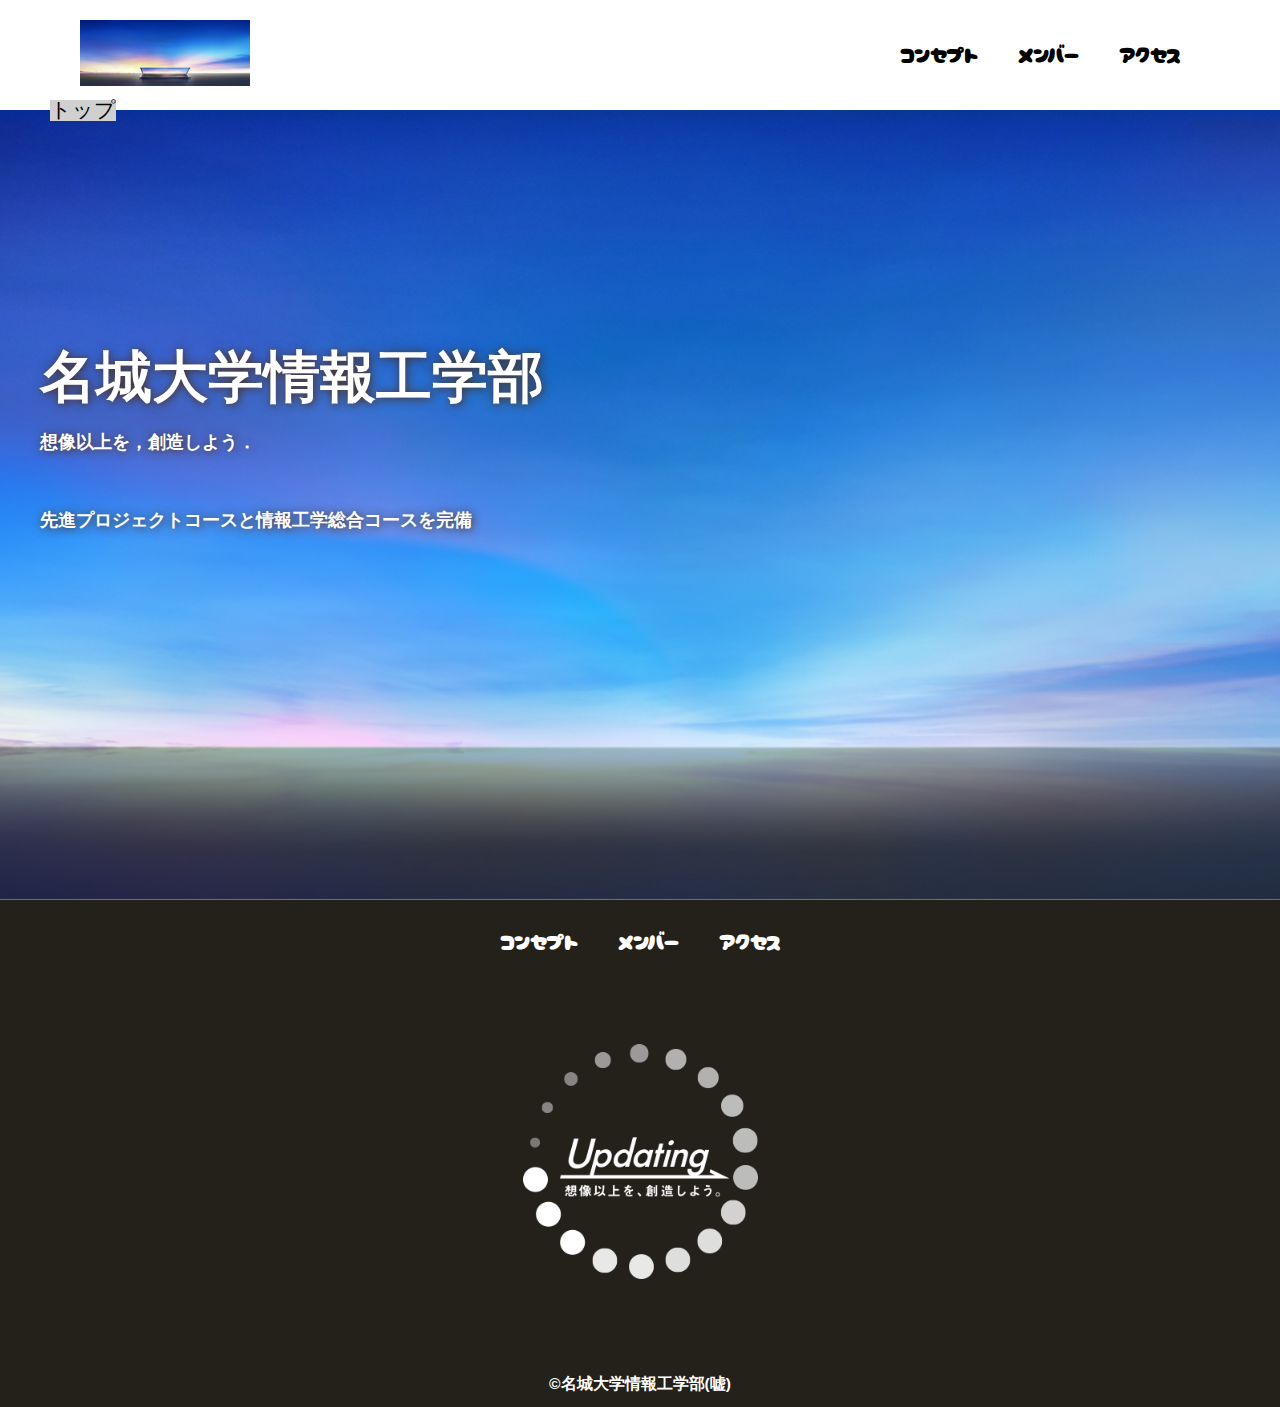
<file: index.html>
<!DOCTYPE html>
<html>
    <head>
        <meta charset="UTF-8">
        <title>名城大学情報工学部非公式HP</title>
        <meta name="description" content="名城大学情報工学部非公式HP">
        <meta name="viewport" content="width=device-width">
        <script src="https://ajax.googleapis.com/ajax/libs/jquery/1.11.0/jquery.min.js"></script>
        <script src="js/script.js"></script>
        <link href="css/index.css" rel="stylesheet">
        <link rel="preconnect" href="https://fonts.googleapis.com">
        <link rel="preconnect" href="https://fonts.gstatic.com" crossorigin>
        <link href="https://fonts.googleapis.com/css2?family=Cherry+Bomb+One&display=swap" rel="stylesheet">    
    </head>
    <body>
        <header class="header">
            <div class="header-inner">
                <a class="header-logo" href="index.html">
                    <img src="images/common/logo.png" alt="ロゴ">
                </a>
                <button class="toggle-menu-button"></button>
                <div class="header-site-menu">
                    <nav class="site-menu">
                        <ul>
                            <li><a href="concept.html">コンセプト</a></li>
                            <li><a href="members.html">メンバー</a></li>
                            <li><a href="access.html">アクセス</a></li>
                        </ul>
                    </nav>
                </div>
            </div>
        </header>
        <main class="main">
            <nav class="floating">
                <ul>
                    <li><a href="#">トップ</a></li>
                </ul>
            </nav>
            <div class="first-view">
                <div class="first-view-text">
                    <h1>名城大学情報工学部</h1>
                    <p>想像以上を，創造しよう．</p>
                    <div class="lead">
                        <p>先進プロジェクトコースと情報工学総合コースを完備</p>
                    </div>
                </div>
            </div>
        </main>
        <footer class="footer">
            <nav class="site-menu">
                <ul>
                    <li><a href="concept.html">コンセプト</a></li>
                    <li><a href="members.html">メンバー</a></li>
                    <li><a href="access.html">アクセス</a></li>
                </ul>
            </nav>
            <a class="footer-logo" href="index.html">
                <img src="images/common/logo_footer.png" alt="ロゴ">
            </a>
            <p class="copyright"><small>&copy;名城大学情報工学部(嘘)</small></p>
        </footer>
    </body>
</html>
</file>
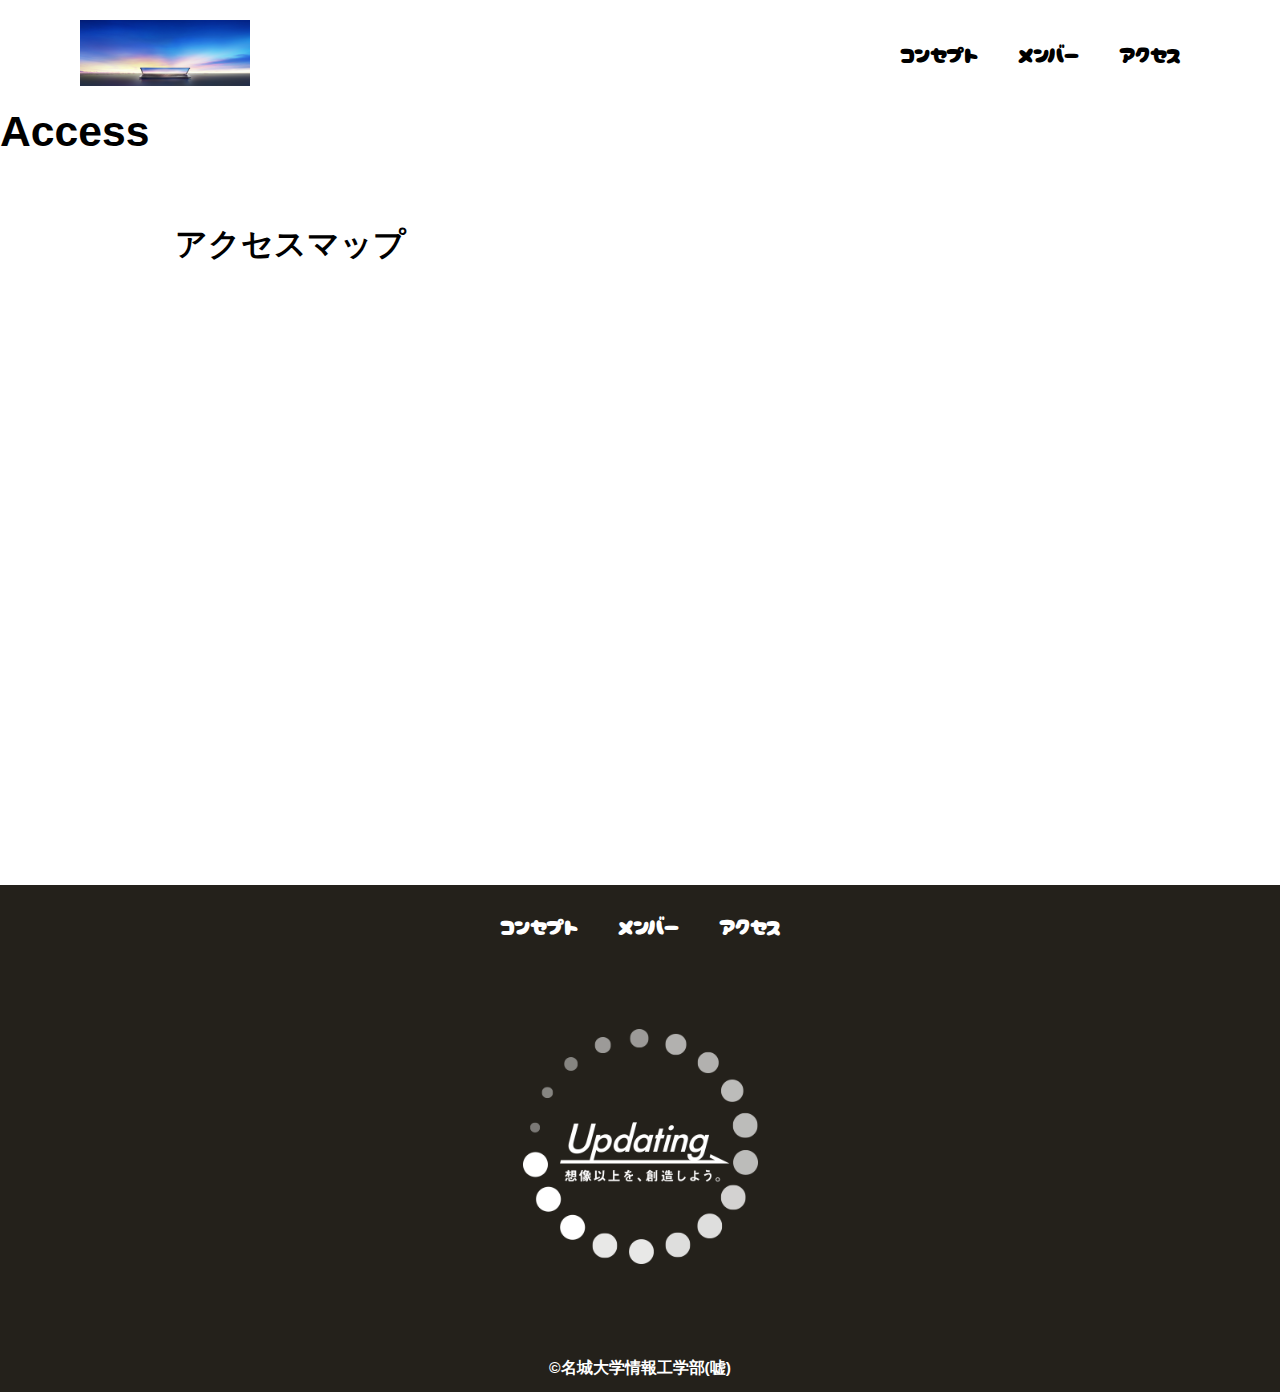
<file: access.html>
<!DOCTYPE html>
<html>
    <head>
        <meta charset="UTF-8">
        <title>アクセス</title>
        <meta name="description" content="地図">
        <meta name="viewport" content="width=device-width">
        <script src="https://ajax.googleapis.com/ajax/libs/jquery/1.11.0/jquery.min.js"></script>
        <script src="js/script.js"></script>
        <link href="css/common.css" rel="stylesheet">
        <link href="css/access.css" rel="stylesheet">
        <link rel="preconnect" href="https://fonts.googleapis.com">
        <link rel="preconnect" href="https://fonts.gstatic.com" crossorigin>
        <link href="https://fonts.googleapis.com/css2?family=Cherry+Bomb+One&display=swap" rel="stylesheet">    
    </head>
    <body>
        <header class="header">
            <div class="header-inner">
                <a class="header-logo" href="index.html">
                    <img src="images/common/logo.png" alt="ロゴ">
                </a>
                <button class="toggle-menu-button"></button>
                <div class="header-site-menu">
                    <nav class="site-menu">
                        <ul>
                            <li><a href="concept.html">コンセプト</a></li>
                            <li><a href="members.html">メンバー</a></li>
                            <li><a href="access.html">アクセス</a></li>
                        </ul>
                    </nav>
                </div>
            </div>
        </header>
        <main class="main">
            <div class="title">
                <h1>Access</h1>
            </div>
            <div class="map">
                <h2>アクセスマップ</h2>
                <iframe src="https://www.google.com/maps/embed?pb=!1m18!1m12!1m3!1d3262.8855795525733!2d136.97552258901408!3d35.13452879478751!2m3!1f0!2f0!3f0!3m2!1i1024!2i768!4f13.1!3m3!1m2!1s0x60037ad5058b80e9%3A0x3651df670b800f72!2z44CSNDY4LTAwNzMg5oSb55-l55yM5ZCN5Y-k5bGL5biC5aSp55m95Yy65aGp6Yec5Y-j77yR5LiB55uu77yU77yR77yR!5e0!3m2!1sja!2sjp!4v1687417072023!5m2!1sja!2sjp" style="border:0;" allowfullscreen="" loading="lazy" referrerpolicy="no-referrer-when-downgrade"></iframe>
            </div>
        </main>
        <footer class="footer">
            <nav class="site-menu">
                <ul>
                    <li><a href="concept.html">コンセプト</a></li>
                    <li><a href="members.html">メンバー</a></li>
                    <li><a href="access.html">アクセス</a></li>
                </ul>
            </nav>
            <a class="footer-logo" href="index.html">
                <img src="images/common/logo_footer.png" alt="ロゴ">
            </a>
            <p class="copyright"><small>&copy;名城大学情報工学部(嘘)</small></p>
        </footer>
    </body>
</html>
</file>
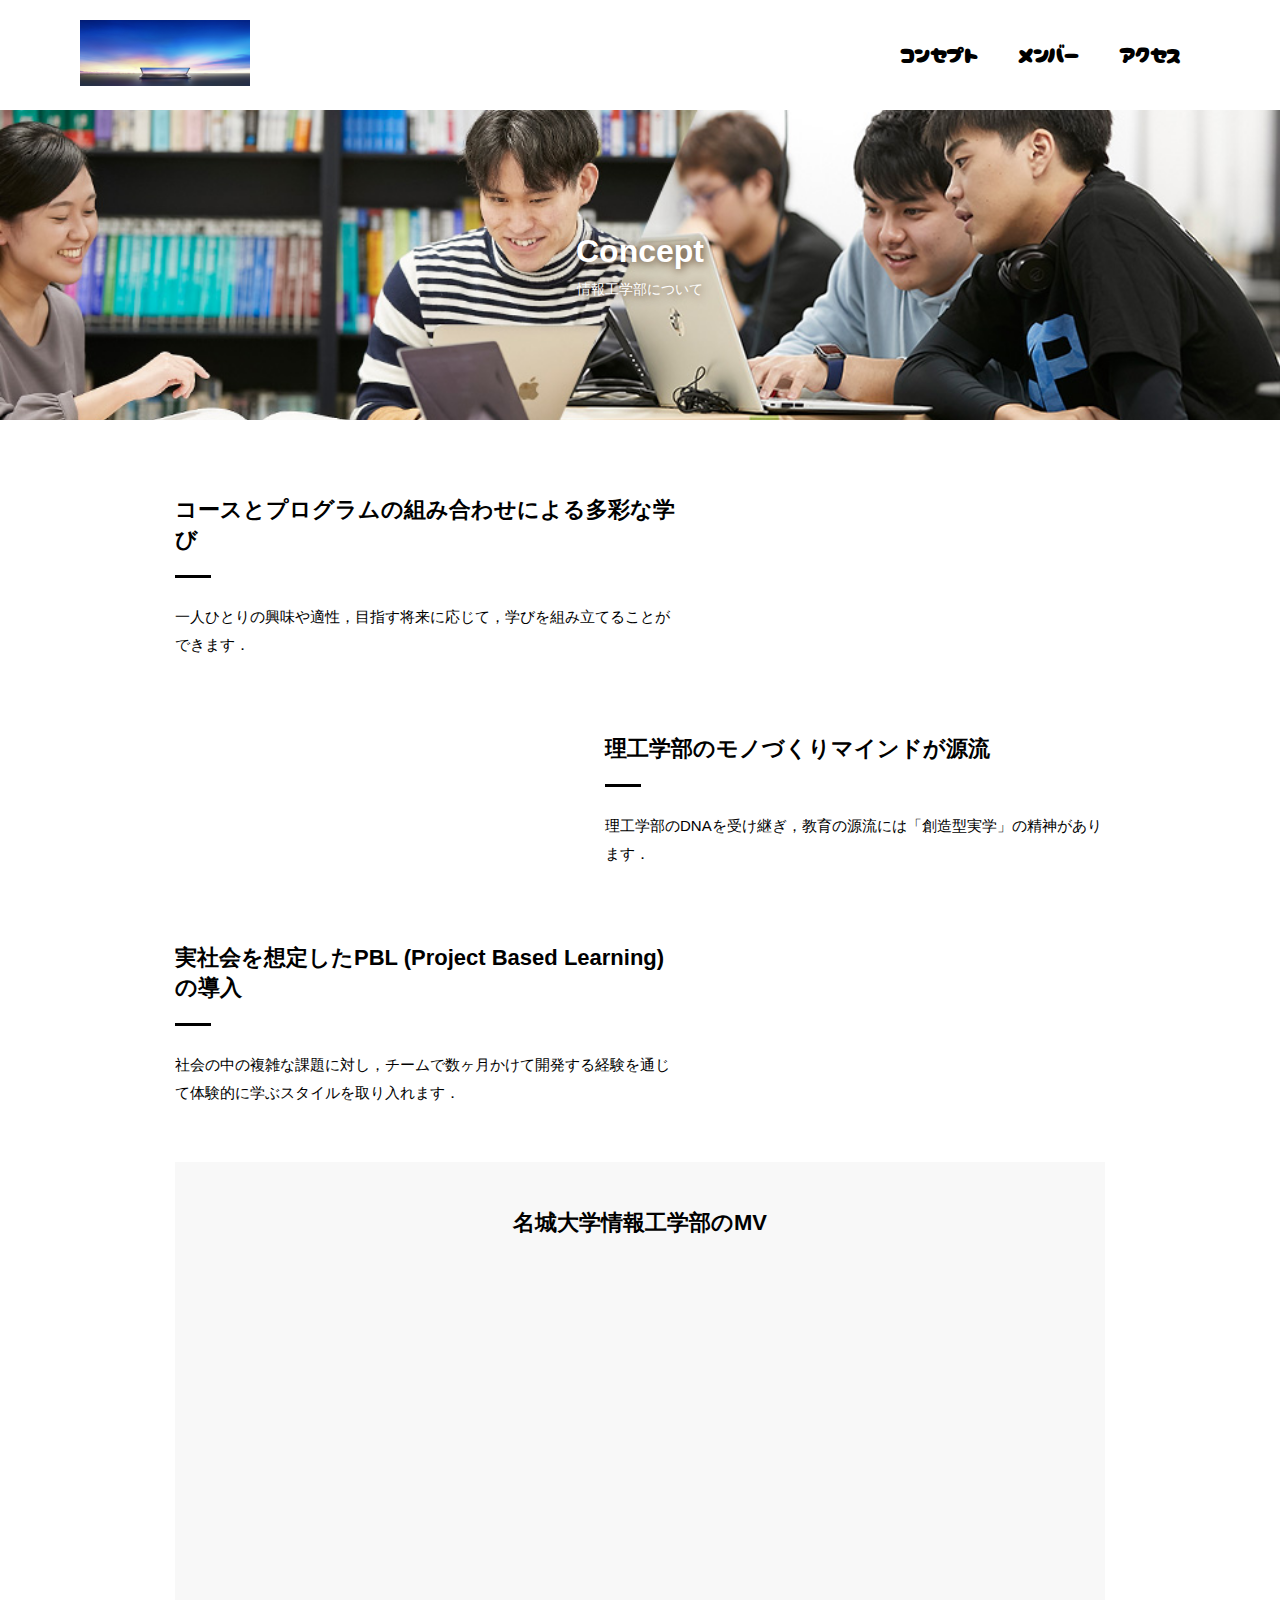
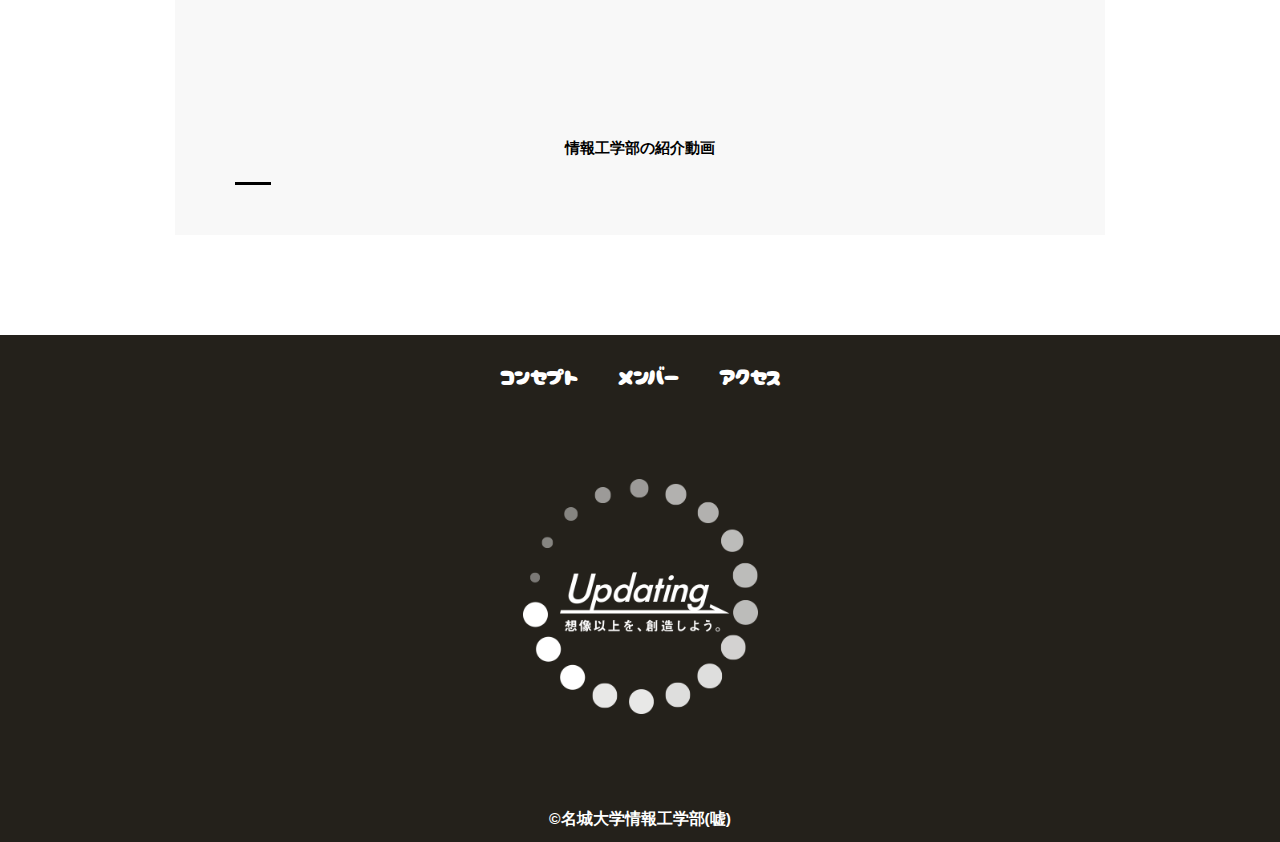
<file: concept.html>
<!DOCTYPE html>
<html>
    <head>
        <meta charset="UTF-8">
        <title>コンセプト</title>
        <meta name="description" content="情報工学部のコンセプト">
        <meta name="viewport" content="width=device-width">
        <script src="https://ajax.googleapis.com/ajax/libs/jquery/1.11.0/jquery.min.js"></script>
        <script src="js/script.js"></script>
        <link href="css/common.css" rel="stylesheet">
        <link href="css/concept.css" rel="stylesheet">
        <link rel="preconnect" href="https://fonts.googleapis.com">
        <link rel="preconnect" href="https://fonts.gstatic.com" crossorigin>
        <link href="https://fonts.googleapis.com/css2?family=Cherry+Bomb+One&display=swap" rel="stylesheet">    
    </head>
    <body>
        <header class="header">
            <div class="header-inner">
                <a class="header-logo" href="index.html">
                    <img src="images/common/logo.png" alt="ロゴ">
                </a>
                <button class="toggle-menu-button"></button>
                <div class="header-site-menu">
                    <nav class="site-menu">
                        <ul>
                            <li><a href="concept.html">コンセプト</a></li>
                            <li><a href="members.html">メンバー</a></li>
                            <li><a href="access.html">アクセス</a></li>
                        </ul>
                    </nav>
                </div>
            </div>
        </header>
        <main class="main">
            <div class="title">
                <h1>Concept</h1>
                <p>情報工学部について</p>
            </div>
            <div class="feature">
                <div class="feature-text">
                    <h2>コースとプログラムの組み合わせによる多彩な学び</h2>
                    <p>
                        一人ひとりの興味や適性，目指す将来に応じて，学びを組み立てることができます．
                    </p>
                </div>
            </div>
            <div class="feature reverse">
                <div class="feature-text">
                    <h2>理工学部のモノづくりマインドが源流</h2>
                    <p>
                        理工学部のDNAを受け継ぎ，教育の源流には「創造型実学」の精神があります．
                    </p>
                </div>
            </div>
            <div class="feature">
                <div class="feature-text">
                    <h2>実社会を想定したPBL (Project Based Learning) の導入</h2>
                    <p>
                        社会の中の複雑な課題に対し，チームで数ヶ月かけて開発する経験を通じて体験的に学ぶスタイルを取り入れます．
                    </p>
                </div>
            </div>
            <div class="movie">
                <h2>名城大学情報工学部のMV
                <iframe src="https://www.youtube.com/embed/AxMAMQrBUtE?si=INJXAvHztVCLc47k" title="YouTube video player" frameborder="0" allow="accelerometer; autoplay; clipboard-write; encrypted-media; gyroscope; picture-in-picture; web-share" referrerpolicy="strict-origin-when-cross-origin" allowfullscreen></iframe>
                <p>情報工学部の紹介動画</p>
            </div>
        </main>
        <footer class="footer">
            <nav class="site-menu">
                <ul>
                    <li><a href="concept.html">コンセプト</a></li>
                    <li><a href="members.html">メンバー</a></li>
                    <li><a href="access.html">アクセス</a></li>
                </ul>
            </nav>
            <a class="footer-logo" href="index.html">
                <img src="images/common/logo_footer.png" alt="ロゴ">
            </a>
            <p class="copyright"><small>&copy;名城大学情報工学部(嘘)</small></p>
        </footer>
    </body>
</html>
</file>
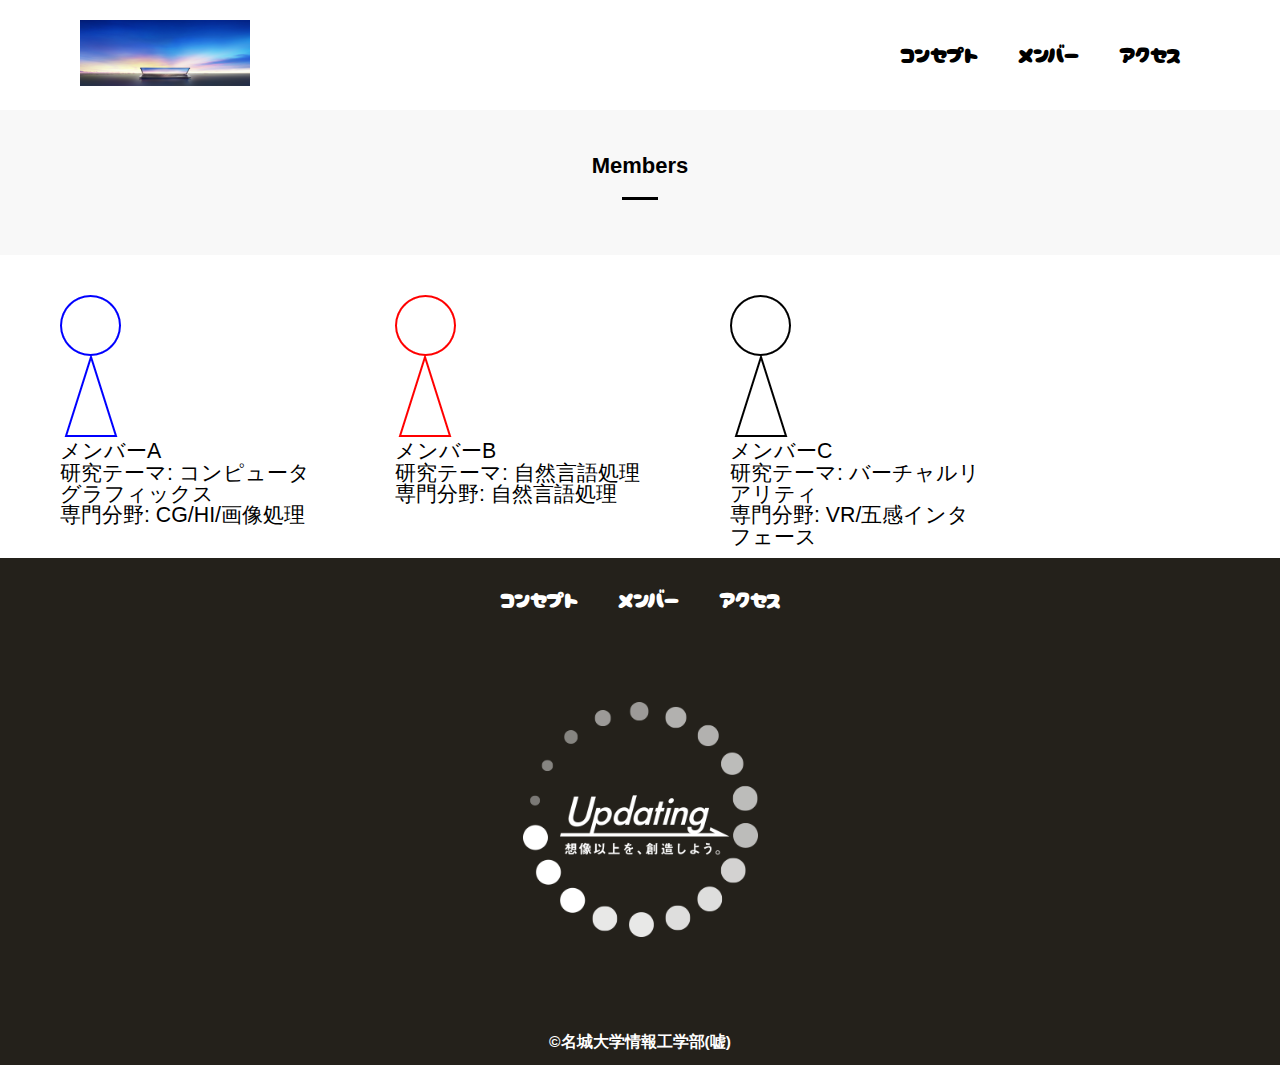
<file: members.html>
<!DOCTYPE html>
<html>
    <head>
        <meta charset="UTF-8">
        <title>名城大学情報工学部非公式HP</title>
        <meta name="description" content="ページの概要">
        <meta name="viewport" content="width=device-width">
        <script src="https://ajax.googleapis.com/ajax/libs/jquery/1.11.0/jquery.min.js"></script>
        <script src="js/script.js"></script>
        <link href="css/common.css" rel="stylesheet">
        <link href="css/members.css" rel="stylesheet">
        <link rel="preconnect" href="https://fonts.googleapis.com">
        <link rel="preconnect" href="https://fonts.gstatic.com" crossorigin>
        <link href="https://fonts.googleapis.com/css2?family=Cherry+Bomb+One&display=swap" rel="stylesheet">    
    </head>
    <body>
        <header class="header">
            <div class="header-inner">
                <a class="header-logo" href="index.html">
                    <img src="images/common/logo.png" alt="ロゴ">
                </a>
                <button class="toggle-menu-button"></button>
                <div class="header-site-menu">
                    <nav class="site-menu">
                        <ul>
                            <li><a href="concept.html">コンセプト</a></li>
                            <li><a href="members.html">メンバー</a></li>
                            <li><a href="access.html">アクセス</a></li>
                        </ul>
                    </nav>
                </div>
            </div>
        </header>
        <main class="main">
            <div class="members">
                <h2>Members</h2>
            </div>
            <ul class="member-list">
                <li>
                    <img src="images/members/member_A.png" alt="メンバーA">
                    <dd>
                        <dt>メンバーA</dt>
                        <dd>研究テーマ: コンピュータグラフィックス</dd>
                    </dd>
                    <p class="speciality">専門分野: CG/HI/画像処理</p>    
                </li>
                <li>
                    <img src="images/members/member_B.png" alt="メンバーB">
                    <dd>
                        <dt>メンバーB</dt>
                        <dd>研究テーマ: 自然言語処理</dd>
                    </dd>
                    <p class="speciality">専門分野: 自然言語処理</p>    
                </li>
                <li>
                    <img src="images/members/member_C.png" alt="メンバーC">
                    <dd>
                        <dt>メンバーC</dt>
                        <dd>研究テーマ: バーチャルリアリティ</dd>
                    </dd>
                    <p class="speciality">専門分野: VR/五感インタフェース</p>    
                </li>
            </ul>
        </main>
        <footer class="footer">
            <nav class="site-menu">
                <ul>
                    <li><a href="concept.html">コンセプト</a></li>
                    <li><a href="members.html">メンバー</a></li>
                    <li><a href="access.html">アクセス</a></li>
                </ul>
            </nav>
            <a class="footer-logo" href="index.html">
                <img src="images/common/logo_footer.png" alt="ロゴ">
            </a>
            <p class="copyright"><small>&copy;名城大学情報工学部(嘘)</small></p>
        </footer>
    </body>
</html>
</file>
<file: css/index.css>
@charset "utf-8";

nav.floating {
    position: absolute;
    top: 100px;
    left: 50px;
    background-color: #d0d0d0;
}

.first-view {
    height: calc(100vh - 110px);
    background-image: url(../images/index/bg_main.jpg);
    background-repeat: no-repeat;
    background-position: center center;
    background-size: cover;
    display: flex;
    align-items: center;
}

.first-view-text {
    width: 100%;
    max-width: 1200px;
    margin-left: auto;
    margin-right: auto;
    padding-left: 40ox;
    padding-bottom: 80px;
    color: #ffffff;
    font-weight: bold;
    text-shadow: 1px 1px 10px #4b2c14;
}

.first-view-text h1 {
    font-family: "Montserrat", sans-serif;
    font-size: 56px;
    line-height: 72px;
}

.first-view-text p {
    font-size: 18px;
    margin-top: 20px;
}

.lead {
    max-width: 1200px;
    margin: 60px auto;
}

*,
::before,
::after {
    padding: 0;
    margin: 0;
    box-sizing: border-box;
}

ul, ol {
    list-style: none;
}

a {
    color: inherit;
    text-decoration: none;
}

body {
    font-family: sans-serif;
    font-size: 16pt;
    color: #000000;
    line-height: 1;
    background-color: #ffffff;
}

img {
    max-width: 100%;
}

.header-inner {
    max-width: 1200px;
    height: 110px;
    margin-left: auto;
    margin-right: auto;
    padding-left: 40px;
    padding-right: 40px;
    display: flex;
    justify-content: space-between;
    align-items: center;
}

.toggle-menu-button {
    display: none;
}

.header-logo {
    display: block;
    width: 170px;
}

.site-menu ul {
    display: flex;
}

.site-menu ul li {
    margin-left: 20px;
    margin-right: 20px;
}

.site-menu ul li a {
    font-family: 'Cherry Bomb One', cursive;
}

@media (max-width: 800px) {
    .site-menu ul {
        display: block;
        text-align: center;
    }

    .site-menu li {
        margin-top: 20px;
    }

    .header {
        position: fixed;
        top: 0;
        left: 0;
        right: 0;
        background-color: #ffffff;
        height: 50px;
        z-index: 10;
        box-shadow: 0 3px 6px rgba(0, 0, 0, 0.1);
    }

    .header-inner {
        padding-left: 20px;
        padding-right: 20px;
        height: 100%;
        position: relative;
    }

    .header-site-menu {
        position: absolute;
        top: 100%;
        left: 0;
        right: 0;
        color: #ffffff;
        background-color: #736e62;
        padding-top: 30px;
        padding-bottom: 50px;
        display: none;
    }

    .header-site-menu.is-show {
        display: block;
    }

    .header-logo {
        width: 100px;
    }

    .main {
        padding-top: 50px;;
    }

    .footer-logo {
        margin-top: 60px;
    }

    .copyright {
        margin-top: 50px;
    }

    .toggle-menu-button {
        display: block;
        width: 44px;
        height: 34px;
        background-image: url(../images/common/icon-menu.png);
        background-size: 50%;
        background-position: center;
        background-repeat: no-repeat;
        background-color: transparent;
        border: none;
        border-radius: 0;
        outline: none;
    }
}
.footer {
    color: #ffffff;
    background-color: #24211b;
    padding-top: 30px;
    padding-bottom: 15px;
    display: flex;
    flex-direction: column;
    align-items: center;
}

.footer-logo {
    display: block;
    width: 235px;
    margin-top: 90px;
}

.copyright {
    font-size: 14pt;
    font-weight: bold;
    margin-top: 90px;
}
</file>
<file: css/common.css>
@charset "utf-8";

*,
::before,
::after {
    padding: 0;
    margin: 0;
    box-sizing: border-box;
}

ul, ol {
    list-style: none;
}

a {
    color: inherit;
    text-decoration: none;
}

body {
    font-family: sans-serif;
    font-size: 16pt;
    color: #000000;
    line-height: 1;
    background-color: #ffffff;
}

img {
    max-width: 100%;
}

.header-inner {
    max-width: 1200px;
    height: 110px;
    margin-left: auto;
    margin-right: auto;
    padding-left: 40px;
    padding-right: 40px;
    display: flex;
    justify-content: space-between;
    align-items: center;
}

.toggle-menu-button {
    display: none;
}

.header-logo {
    display: block;
    width: 170px;
}

.site-menu ul {
    display: flex;
}

.site-menu ul li {
    margin-left: 20px;
    margin-right: 20px;
}

.site-menu ul li a {
    font-family: 'Cherry Bomb One', cursive;
}

@media (max-width: 800px) {
    .site-menu ul {
        display: block;
        text-align: center;
    }

    .site-menu li {
        margin-top: 20px;
    }

    .header {
        position: fixed;
        top: 0;
        left: 0;
        right: 0;
        background-color: #ffffff;
        height: 50px;
        z-index: 10;
        box-shadow: 0 3px 6px rgba(0, 0, 0, 0.1);
    }

    .header-inner {
        padding-left: 20px;
        padding-right: 20px;
        height: 100%;
        position: relative;
    }

    .header-site-menu {
        position: absolute;
        top: 100%;
        left: 0;
        right: 0;
        color: #ffffff;
        background-color: #736e62;
        padding-top: 30px;
        padding-bottom: 50px;
        display: none;
    }

    .header-site-menu.is-show {
        display: block;
    }

    .header-logo {
        width: 100px;
    }

    .main {
        padding-top: 50px;;
    }

    .footer-logo {
        margin-top: 60px;
    }

    .copyright {
        margin-top: 50px;
    }

    .toggle-menu-button {
        display: block;
        width: 44px;
        height: 34px;
        background-image: url(../images/common/icon-menu.png);
        background-size: 50%;
        background-position: center;
        background-repeat: no-repeat;
        background-color: transparent;
        border: none;
        border-radius: 0;
        outline: none;
    }
}

.footer {
    color: #ffffff;
    background-color: #24211b;
    padding-top: 30px;
    padding-bottom: 15px;
    display: flex;
    flex-direction: column;
    align-items: center;
}

.footer-logo {
    display: block;
    width: 235px;
    margin-top: 90px;
}

.copyright {
    font-size: 14pt;
    font-weight: bold;
    margin-top: 90px;
}

@media (max-width: 800px) {
    .site-menu ul {
        display: block;
        text-align: center;
    }

    .site-menu li {
        margin-top: 20px;
    }

    .header {
        position: fixed;
        top: 0;
        left: 0;
        right: 0;
        background-color: #ffffff;
        height: 50px;
        z-index: 10;
        box-shadow: 0 3px 6px rgba(0, 0, 0, 0.1);
    }

    .header-inner {
        padding-left: 20px;
        padding-right: 20px;
        height: 100%;
    }

    .header-logo {
        width: 100px;
    }

    .main {
        padding-top: 50px;
    }

    .footer-logo {
        margin-top: 60px;
    }

    .copyright {
        margin-top: 50px;
    }
}
</file>
<file: css/access.css>
.map {
    width: 930px;
    max-width: 90%;
    margin-top: 75px;
    margin-left: auto;
    margin-right: auto;
}

.map iframe {
    display: block;
    width: 100%;
    height: 600px;
    margin-top: 25px;
}
</file>
<file: css/concept.css>
.title {
    height: 310px;
    background-image: url(../images/concept/bg-main.jpg);
    background-repeat: no-repeat;
    background-position: center center;
    background-size: cover;
    display: flex;
    flex-direction: column;
    justify-content: center;
    align-items: center;
    color: #ffffff;
    text-shadow: 1px 1px 10px #4b2c14;
}

.title h1 {
    font-family: 'Montserrat', sans-serif;
    font-size: 32px;
    font-weight: bold;
}

.title p {
    font-size: 14px;
    margin-top: 15px;
}

.feature {
    display: flex;
    flex-direction: column;
    justify-content: space-between;
    width: 930px;
    max-width: 90%;
    margin-top: 75px;
    margin-left: auto;
    margin-right: auto;
    align-items: flex-start;
}

.feature-text {
    max-width: 500px;
    margin-right: 40px;
}

.reverse {
    flex-direction: row-reverse;
}

.reverse .feature-text {
    margin-left: 40px;
    margin-right: 0;
}

.feature-text h2 {
    font-size: 22px;
    font-weight: bold;
    line-height: 30px;
}

.feature-text h2::after {
    content: "";
    display: block;
    width: 36px;
    height: 3px;
    background-color: #000000;
    margin-top: 20px;
}

.feature-text p {
    font-size: 15px;
    line-height: 28px;
    margin-top: 25px;
}

.movie {
    width: 930px;
    max-width: 90%;
    background-color: #f8f8f8;
    padding: 50px 60px;
    margin-top: 55px;
    margin-left: auto;
    margin-right: auto;
}

.movie h2 {
    font-size: 22px;
    font-weight: bold;
    text-align: center;
}

.movie h2::after {
    content: "";
    display: block;
    width: 36px;
    height: 3px;
    background-color: #000000;
    margin-top: 20px;
}

.movie iframe {
    display: block;
    width: 100%;
    height: 450px;
    margin-top: 30px;
}

.movie p {
    font-size: 15px;
    line-height: 28px;
    margin-top: 20px;
}

.footer {
    margin-top: 100px;
}
</file>
<file: css/members.css>
.members {
    background-color: #f8f8f8;
    padding-top: 45px;
    padding-bottom: 55px;
}

.members h2 {
    font-size: 22px;
    font-weight: bold;
    text-align: center;
}

.members h2::after {
    content: "";
    display: block;
    width: 36px;
    height: 3px;
    background-color: #000000;
    margin-top: 20px;
    margin-left: auto;
    margin-right: auto;
}

.member-list {
    display: flex;
    padding-top: 40px;
    padding-bottom: 10px;
    padding-left: 60px;
    padding-right: 60px;
}

.member-list li {
    flex-shrink: 0;
    width: 260px;
    margin-left: 75px;
    overflow: scroll;
}

.member-list li:first-child {
    margin-left: 0;
}

@media (max-width: 800px) {
    .member-list {
        padding-left: 20px;
        padding-right: 20px;
    }

    .member-list li {
        width: 220px;
        margin-left: 30px;
    }
}
</file>
